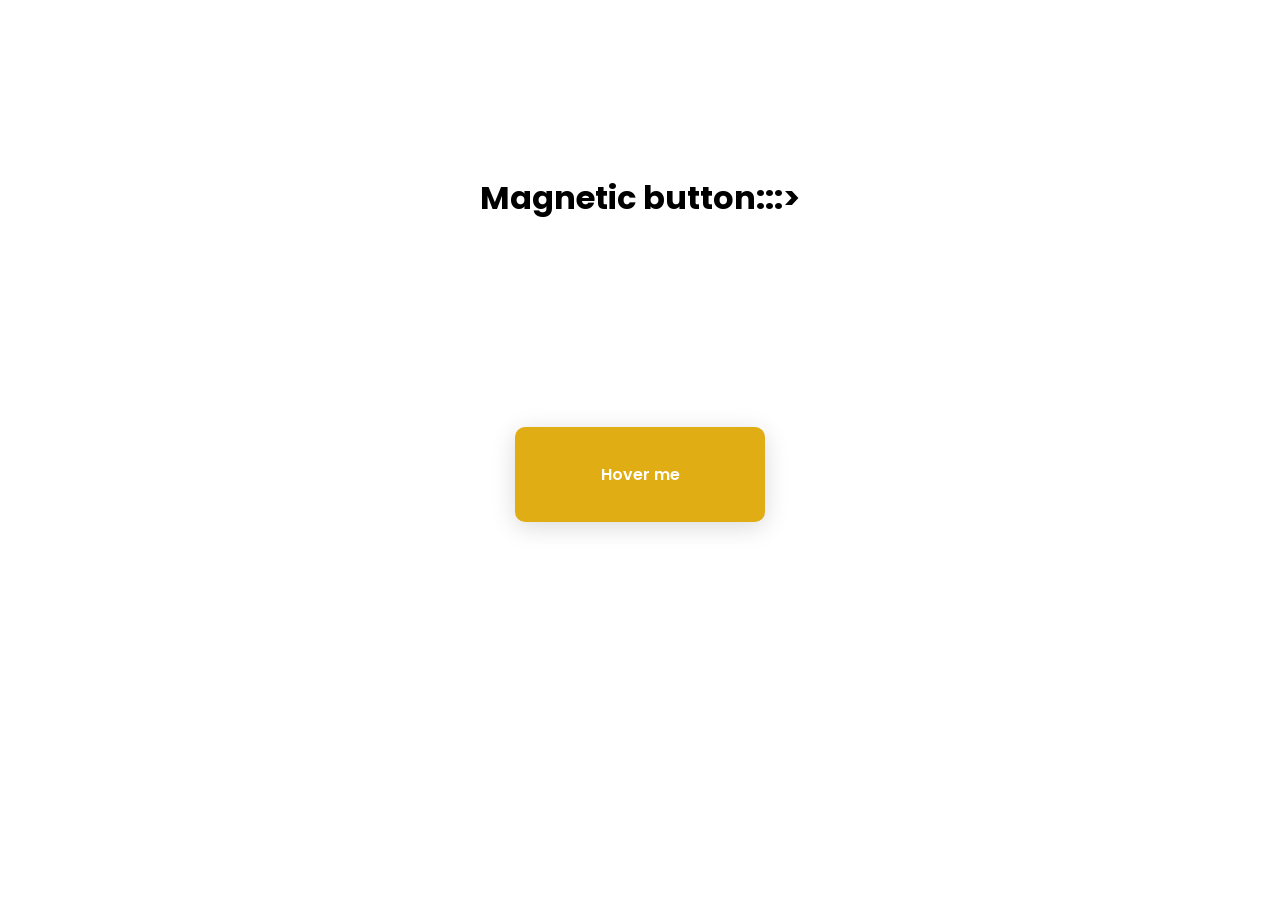
<file: magnetic buttons/index.html>
<!DOCTYPE html>
<html lang="en">
<head>
    <meta charset="UTF-8">
    <meta name="viewport" content="width=device-width, initial-scale=1.0">
    <title>magnetic button</title>
    <link rel="stylesheet" href="style.css">
</head>
<body>
    <h1>Magnetic button:::></h1>
    <a href="#" class="btn">
        <span>
               Hover me
        </span>
    </a>
    <script src="script.js"></script>
</body>
</html>
</file>
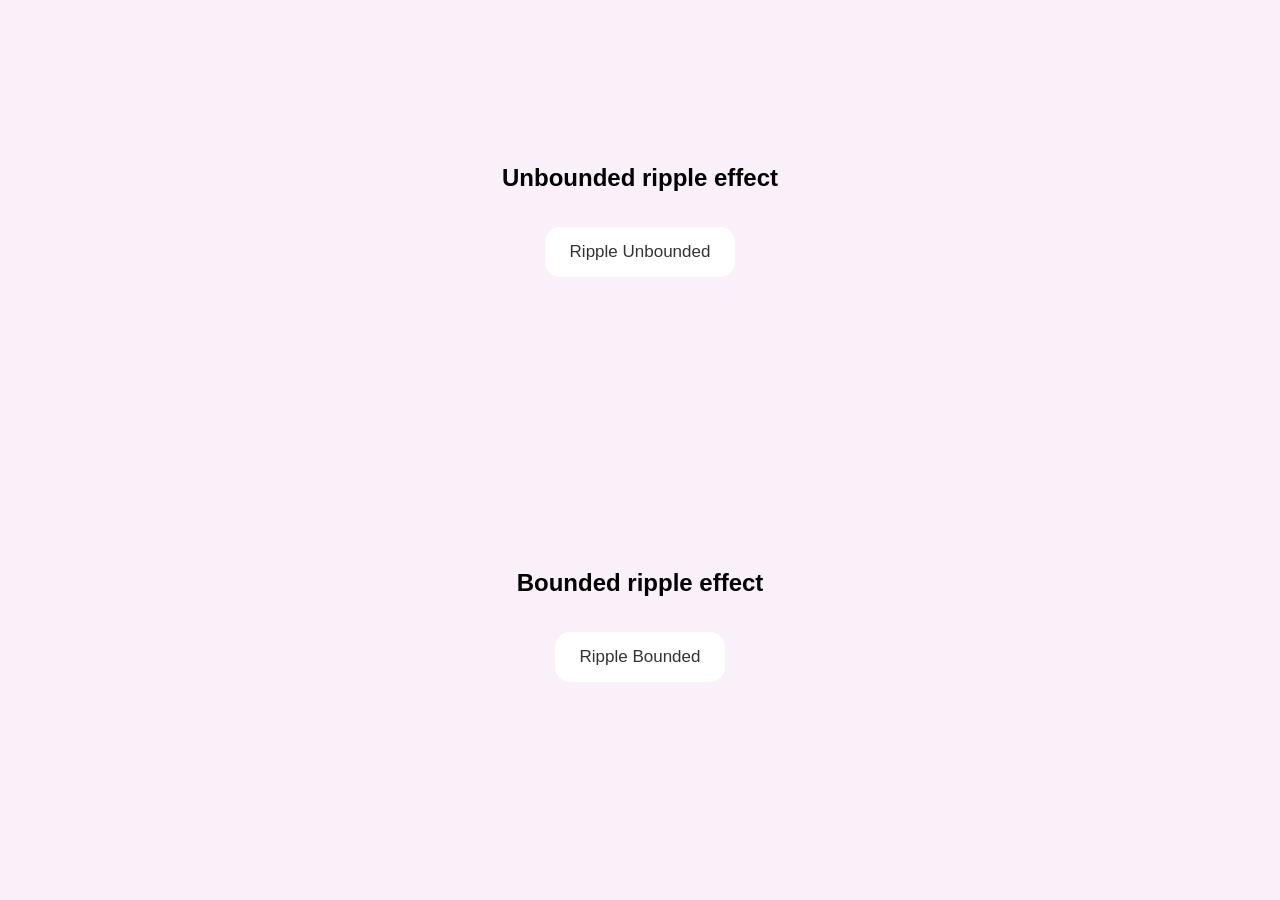
<file: ripple button/index.html>
<!DOCTYPE html>
<html lang="en">
<head>
<meta charset="UTF-8">
<meta name="viewport" content="width=device-width, initial-scale=1.0">
<title>Ripple Button</title>
<link rel="stylesheet" href="styles.css">
</head>

<body>

<div class="container">
<h2>Unbounded ripple effect</h2>
<a href="#" class="unbounded-ripple-effect">Ripple Unbounded</a>
</div>

<div class="container">
<h2>Bounded ripple effect</h2>
<a href="#" class="bounded-ripple-effect">Ripple Bounded</a>
</div>

<script src="script.js"></script>

</body>
</html>
</file>
<file: magnetic buttons/style.css>
@import url('https://fonts.googleapis.com/css2?family=Poppins:wght@100;200;300;400;500;600;700;800;900&display=swap');

*{
    margin:0;
    padding:0;
    box-sizing: border-box;
    font-family: "Poppins",sans-serif;
}

body{
    min-height:100vh;
    display: flex;
    align-items: center;
    justify-content: center;
    flex-direction: column;
}
.btn{
    padding: 100px;
    margin: 50px;
    position: relative;
    text-align: center;
    cursor: pointer;
    text-decoration: none;
}

.btn span{
    position: relative;
    display: inline-block;
    color: rgb(255, 255, 255);
    font-size: medium;
    font-weight: 600;
    text-decoration: none;
    padding: 18px 0;
    width: 250px;
    margin:55px;
    padding:35px ;
    border-radius: 10px;
    box-shadow: 0 5px 25px rgba(1 1 1 /15%);
    transition: transform 0.15s linear;

    background: #e0ad15;
}
</file>
<file: ripple button/styles.css>
body{
font-family:'Gill Sans', 'Gill Sans MT', Calibri, 'Trebuchet MS', sans-serif;
background-color: #faf0fa;
}

.container{
display: flex;
justify-content: center;
align-items: center;
flex-direction: column;
height: 45vh;
gap: 15px;
}

/* UNBOUNDED RIPPLE */

.unbounded-ripple-effect{
text-decoration: none;
font-weight: 400;
position: relative;
font-size: 17px;
color: #333;
padding: 15px 25px;
display: inline-block;
border-radius: 15px;
background: white;


overflow: visible;
}

.unbounded-ripple-effect div{
position: absolute;
transform: translate(-50%, -50%);
pointer-events: none;
border-radius: 50%;
background-color: red;
animation: rippleEffect 1s linear;
}


/* BOUNDED RIPPLE */

.bounded-ripple-effect{
text-decoration: none;
font-weight: 400;
position: relative;
font-size: 17px;
color: #333;
padding: 15px 25px;
display: inline-block;
border-radius: 15px;
background: white;

/* bounded */
overflow: hidden;
}

.bounded-ripple-effect div{
position: absolute;
transform: translate(-50%, -50%);
pointer-events: none;
border-radius: 50%;
background-color: blue;
animation: rippleEffect 1s linear;
}

@keyframes rippleEffect{
from{
width:0;
height:0;
opacity:.5;
}
to{
width:280px;
height:280px;
opacity:0;
}
}

.unbounded-ripple-effect:hover,
.bounded-ripple-effect:hover{
transform: scale(1.05);
transition: 0.2s ease;
}
</file>
